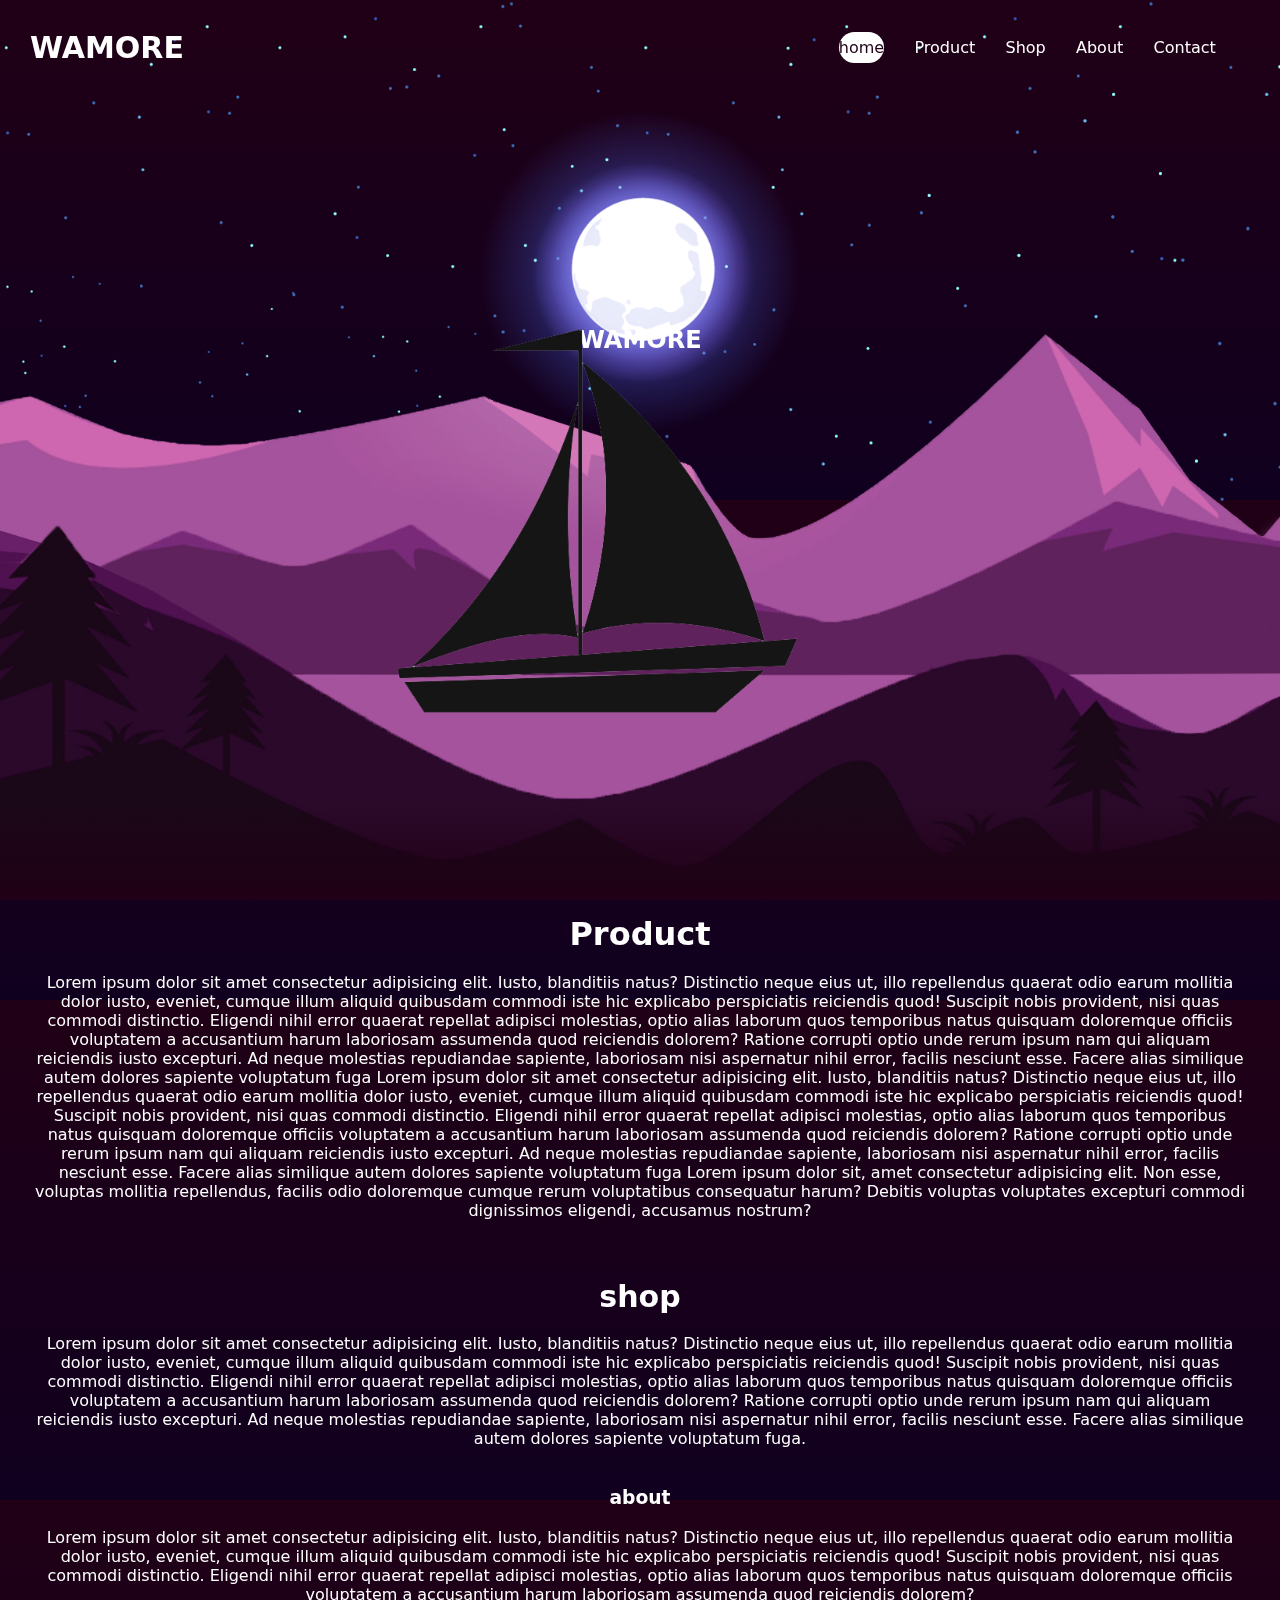
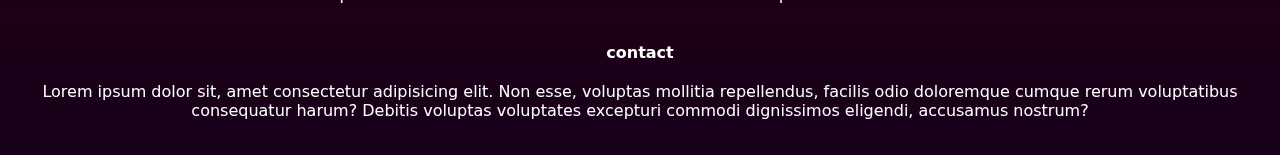
<file: index.html>
<!DOCTYPE html>
<html lang="en">
<head>
    <meta charset="UTF-8">
    <link rel="stylesheet" href="style.css">
    <title>Document</title>
</head>
<body style="height: 500px;">
    <header>
        <h2><a href="#" class="logo">wamore</a></h2>
        <ul>
            <li><a href="home.html"class="active">home</a></li>
            <br>
            <li><a href="#Product">Product</a></li>
            <br>
            <li><a href="#shop">Shop</a></li>
            <br>
            <li><a href="#about">About</a></li>
            <br>
            <li><a href="#contact">Contact</a></li>
        </ul>
    </header>
     <section class="main">
        <img src="img/stars1.webp" id="stars">
        <h2 class="wamore">wamore</h2>
        <img src="img/moon2.webp" id="moon">
        <img src="img/mountains3.webp" id="mountains3">
        <img src="img/mountains4.webp" id="mountains4">
        <img src="img/river5.webp" id="river5">
        <img src="img/boat6.webp" id="boat6">
        <img src="img/mountains7.webp" id="mountains7">
    </section>
<div class="content">
    <h1 id="Product">Product</h1>
    <p>Lorem ipsum dolor sit amet consectetur adipisicing elit. Iusto, blanditiis natus? Distinctio neque eius ut, illo repellendus quaerat odio earum mollitia dolor iusto, eveniet, cumque illum aliquid quibusdam commodi iste hic explicabo perspiciatis reiciendis quod! Suscipit nobis provident, nisi quas commodi distinctio. Eligendi nihil error quaerat repellat adipisci molestias, optio alias laborum quos temporibus natus quisquam doloremque officiis voluptatem a accusantium harum laboriosam assumenda quod reiciendis dolorem? Ratione corrupti optio unde rerum ipsum nam qui aliquam reiciendis iusto excepturi. Ad neque molestias repudiandae sapiente, laboriosam nisi aspernatur nihil error, facilis nesciunt esse. Facere alias similique autem dolores sapiente voluptatum fuga Lorem ipsum dolor sit amet consectetur adipisicing elit. Iusto, blanditiis natus? Distinctio neque eius ut, illo repellendus quaerat odio earum mollitia dolor iusto, eveniet, cumque illum aliquid quibusdam commodi iste hic explicabo perspiciatis reiciendis quod! Suscipit nobis provident, nisi quas commodi distinctio. Eligendi nihil error quaerat repellat adipisci molestias, optio alias laborum quos temporibus natus quisquam doloremque officiis voluptatem a accusantium harum laboriosam assumenda quod reiciendis dolorem? Ratione corrupti optio unde rerum ipsum nam qui aliquam reiciendis iusto excepturi. Ad neque molestias repudiandae sapiente, laboriosam nisi aspernatur nihil error, facilis nesciunt esse. Facere alias similique autem dolores sapiente voluptatum fuga Lorem ipsum dolor sit, amet consectetur adipisicing elit. Non esse, voluptas mollitia repellendus, facilis odio doloremque cumque rerum voluptatibus consequatur harum? Debitis voluptas voluptates excepturi commodi dignissimos eligendi, accusamus nostrum?</p><br>
    <h2 id="shop">shop</h2>
    <p>Lorem ipsum dolor sit amet consectetur adipisicing elit. Iusto, blanditiis natus? Distinctio neque eius ut, illo repellendus quaerat odio earum mollitia dolor iusto, eveniet, cumque illum aliquid quibusdam commodi iste hic explicabo perspiciatis reiciendis quod! Suscipit nobis provident, nisi quas commodi distinctio. Eligendi nihil error quaerat repellat adipisci molestias, optio alias laborum quos temporibus natus quisquam doloremque officiis voluptatem a accusantium harum laboriosam assumenda quod reiciendis dolorem? Ratione corrupti optio unde rerum ipsum nam qui aliquam reiciendis iusto excepturi. Ad neque molestias repudiandae sapiente, laboriosam nisi aspernatur nihil error, facilis nesciunt esse. Facere alias similique autem dolores sapiente voluptatum fuga.</p><br>
    <h3 id="about">about</h3>
    <p>Lorem ipsum dolor sit amet consectetur adipisicing elit. Iusto, blanditiis natus? Distinctio neque eius ut, illo repellendus quaerat odio earum mollitia dolor iusto, eveniet, cumque illum aliquid quibusdam commodi iste hic explicabo perspiciatis reiciendis quod! Suscipit nobis provident, nisi quas commodi distinctio. Eligendi nihil error quaerat repellat adipisci molestias, optio alias laborum quos temporibus natus quisquam doloremque officiis voluptatem a accusantium harum laboriosam assumenda quod reiciendis dolorem?</p><br>
    <h4 id="contact">contact</h4>
    <p>Lorem ipsum dolor sit, amet consectetur adipisicing elit. Non esse, voluptas mollitia repellendus, facilis odio doloremque cumque rerum voluptatibus consequatur harum? Debitis voluptas voluptates excepturi commodi dignissimos eligendi, accusamus nostrum?</p>
</div>
<script type="text/javascript" src="main. js"></script>
</body>
</html>
</file>
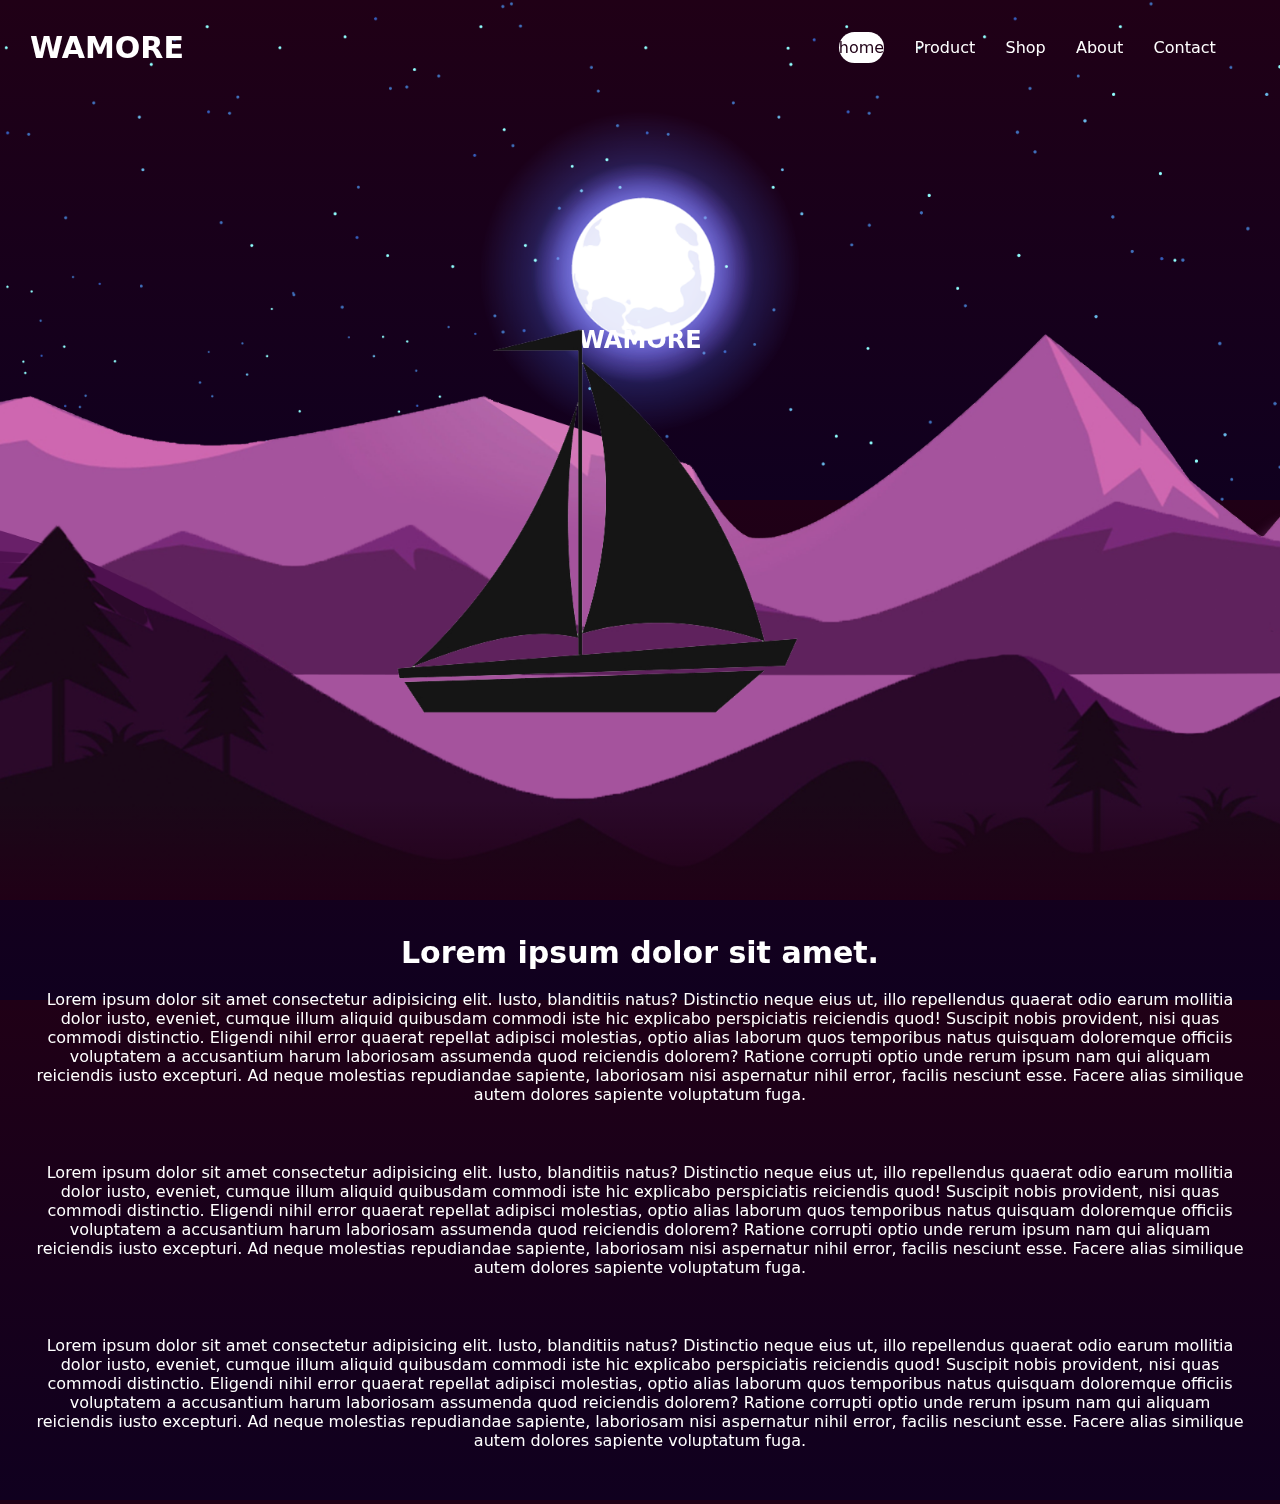
<file: about.html>
<!DOCTYPE html>
<html lang="en">
<head>
    <meta charset="UTF-8">
    <link rel="stylesheet" href="style.css">
    <title>Document</title>
</head>
<body style="height: 500px;">
    <header>
        <h2><a href="#" class="logo">wamore</a></h2>
        <ul>
            <li><a href="home.html"class="active">home</a></li>
            <br>
            <li><a href="Product.html">Product</a></li>
            <br>
            <li><a href="shop.html">Shop</a></li>
            <br>
            <li><a href="index.html">About</a></li>
            <br>
            <li><a href="#">Contact</a></li>
        </ul>
    </header>
     <section class="main">
        <img src="img/stars1.webp" id="stars">
        <h2 class="wamore">wamore</h2>
        <img src="img/moon2.webp" id="moon">
        <img src="img/mountains3.webp" id="mountains3">
        <img src="img/mountains4.webp" id="mountains4">
        <img src="img/river5.webp" id="river5">
        <img src="img/boat6.webp" id="boat6">
        <img src="img/mountains7.webp" id="mountains7">
    </section>
<div class="content">
    <h2>Lorem ipsum dolor sit amet.</h2>
    <p>Lorem ipsum dolor sit amet consectetur adipisicing elit. Iusto, blanditiis natus? Distinctio neque eius ut, illo repellendus quaerat odio earum mollitia dolor iusto, eveniet, cumque illum aliquid quibusdam commodi iste hic explicabo perspiciatis reiciendis quod! Suscipit nobis provident, nisi quas commodi distinctio. Eligendi nihil error quaerat repellat adipisci molestias, optio alias laborum quos temporibus natus quisquam doloremque officiis voluptatem a accusantium harum laboriosam assumenda quod reiciendis dolorem? Ratione corrupti optio unde rerum ipsum nam qui aliquam reiciendis iusto excepturi. Ad neque molestias repudiandae sapiente, laboriosam nisi aspernatur nihil error, facilis nesciunt esse. Facere alias similique autem dolores sapiente voluptatum fuga.</p><br>
    <p>Lorem ipsum dolor sit amet consectetur adipisicing elit. Iusto, blanditiis natus? Distinctio neque eius ut, illo repellendus quaerat odio earum mollitia dolor iusto, eveniet, cumque illum aliquid quibusdam commodi iste hic explicabo perspiciatis reiciendis quod! Suscipit nobis provident, nisi quas commodi distinctio. Eligendi nihil error quaerat repellat adipisci molestias, optio alias laborum quos temporibus natus quisquam doloremque officiis voluptatem a accusantium harum laboriosam assumenda quod reiciendis dolorem? Ratione corrupti optio unde rerum ipsum nam qui aliquam reiciendis iusto excepturi. Ad neque molestias repudiandae sapiente, laboriosam nisi aspernatur nihil error, facilis nesciunt esse. Facere alias similique autem dolores sapiente voluptatum fuga.</p><br>
    <p>Lorem ipsum dolor sit amet consectetur adipisicing elit. Iusto, blanditiis natus? Distinctio neque eius ut, illo repellendus quaerat odio earum mollitia dolor iusto, eveniet, cumque illum aliquid quibusdam commodi iste hic explicabo perspiciatis reiciendis quod! Suscipit nobis provident, nisi quas commodi distinctio. Eligendi nihil error quaerat repellat adipisci molestias, optio alias laborum quos temporibus natus quisquam doloremque officiis voluptatem a accusantium harum laboriosam assumenda quod reiciendis dolorem? Ratione corrupti optio unde rerum ipsum nam qui aliquam reiciendis iusto excepturi. Ad neque molestias repudiandae sapiente, laboriosam nisi aspernatur nihil error, facilis nesciunt esse. Facere alias similique autem dolores sapiente voluptatum fuga.</p><br>
</div>
</footer>
<script type="text/javascript" src="main. js"></script>
</body>
</html>
</file>
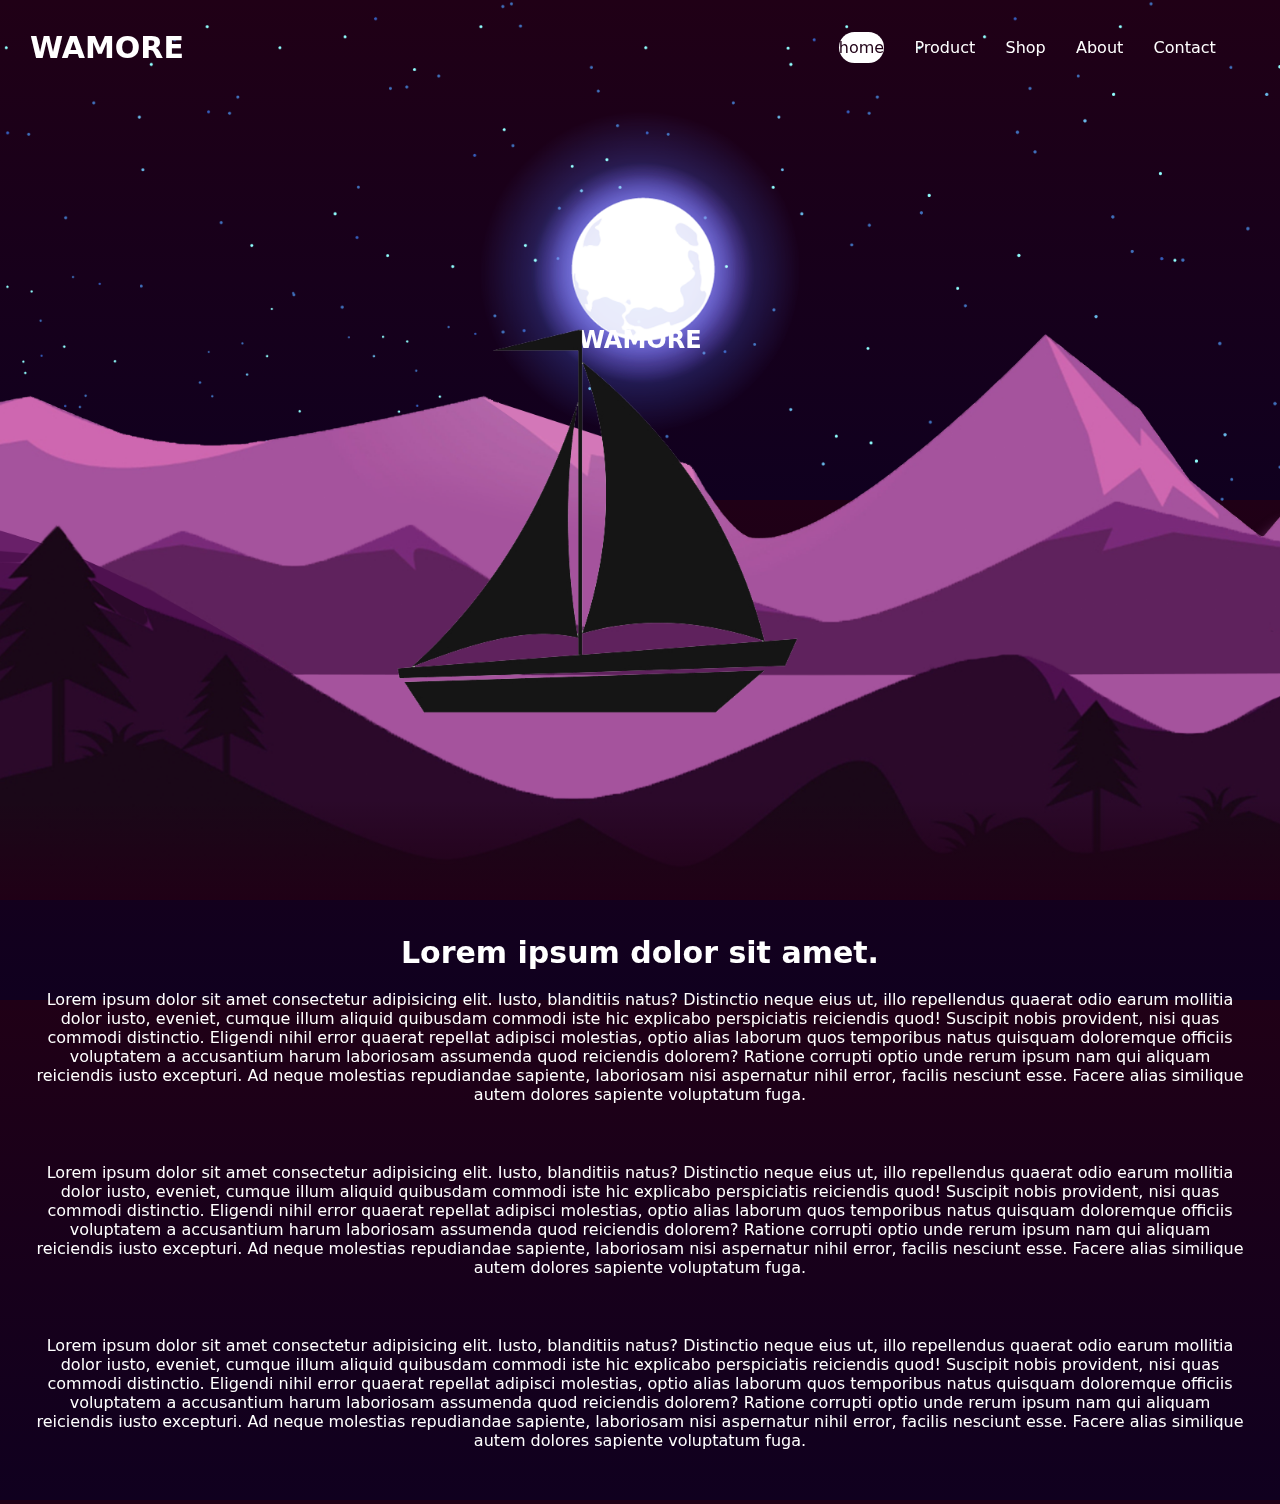
<file: contact.html>
<!DOCTYPE html>
<html lang="en">
<head>
    <meta charset="UTF-8">
    <link rel="stylesheet" href="style.css">
    <title>Document</title>
</head>
<body style="height: 500px;">
    <header>
        <h2><a href="#" class="logo">wamore</a></h2>
        <ul>
            <li><a href="home.html"class="active">home</a></li>
            <br>
            <li><a href="Product.html">Product</a></li>
            <br>
            <li><a href="shop.html">Shop</a></li>
            <br>
            <li><a href="about.html">About</a></li>
            <br>
            <li><a href="index.html">Contact</a></li>
            <br>
        </ul>
    </header>
     <section class="main">
        <img src="img/stars1.webp" id="stars">
        <h2 class="wamore">wamore</h2>
        <img src="img/moon2.webp" id="moon">
        <img src="img/mountains3.webp" id="mountains3">
        <img src="img/mountains4.webp" id="mountains4">
        <img src="img/river5.webp" id="river5">
        <img src="img/boat6.webp" id="boat6">
        <img src="img/mountains7.webp" id="mountains7">
    </section>
<div class="content">
    <h2>Lorem ipsum dolor sit amet.</h2>
    <p>Lorem ipsum dolor sit amet consectetur adipisicing elit. Iusto, blanditiis natus? Distinctio neque eius ut, illo repellendus quaerat odio earum mollitia dolor iusto, eveniet, cumque illum aliquid quibusdam commodi iste hic explicabo perspiciatis reiciendis quod! Suscipit nobis provident, nisi quas commodi distinctio. Eligendi nihil error quaerat repellat adipisci molestias, optio alias laborum quos temporibus natus quisquam doloremque officiis voluptatem a accusantium harum laboriosam assumenda quod reiciendis dolorem? Ratione corrupti optio unde rerum ipsum nam qui aliquam reiciendis iusto excepturi. Ad neque molestias repudiandae sapiente, laboriosam nisi aspernatur nihil error, facilis nesciunt esse. Facere alias similique autem dolores sapiente voluptatum fuga.</p><br>
    <p>Lorem ipsum dolor sit amet consectetur adipisicing elit. Iusto, blanditiis natus? Distinctio neque eius ut, illo repellendus quaerat odio earum mollitia dolor iusto, eveniet, cumque illum aliquid quibusdam commodi iste hic explicabo perspiciatis reiciendis quod! Suscipit nobis provident, nisi quas commodi distinctio. Eligendi nihil error quaerat repellat adipisci molestias, optio alias laborum quos temporibus natus quisquam doloremque officiis voluptatem a accusantium harum laboriosam assumenda quod reiciendis dolorem? Ratione corrupti optio unde rerum ipsum nam qui aliquam reiciendis iusto excepturi. Ad neque molestias repudiandae sapiente, laboriosam nisi aspernatur nihil error, facilis nesciunt esse. Facere alias similique autem dolores sapiente voluptatum fuga.</p><br>
    <p>Lorem ipsum dolor sit amet consectetur adipisicing elit. Iusto, blanditiis natus? Distinctio neque eius ut, illo repellendus quaerat odio earum mollitia dolor iusto, eveniet, cumque illum aliquid quibusdam commodi iste hic explicabo perspiciatis reiciendis quod! Suscipit nobis provident, nisi quas commodi distinctio. Eligendi nihil error quaerat repellat adipisci molestias, optio alias laborum quos temporibus natus quisquam doloremque officiis voluptatem a accusantium harum laboriosam assumenda quod reiciendis dolorem? Ratione corrupti optio unde rerum ipsum nam qui aliquam reiciendis iusto excepturi. Ad neque molestias repudiandae sapiente, laboriosam nisi aspernatur nihil error, facilis nesciunt esse. Facere alias similique autem dolores sapiente voluptatum fuga.</p><br>
</div>
</footer>
<script type="text/javascript" src="main. js"></script>
</body>
</html>
</file>
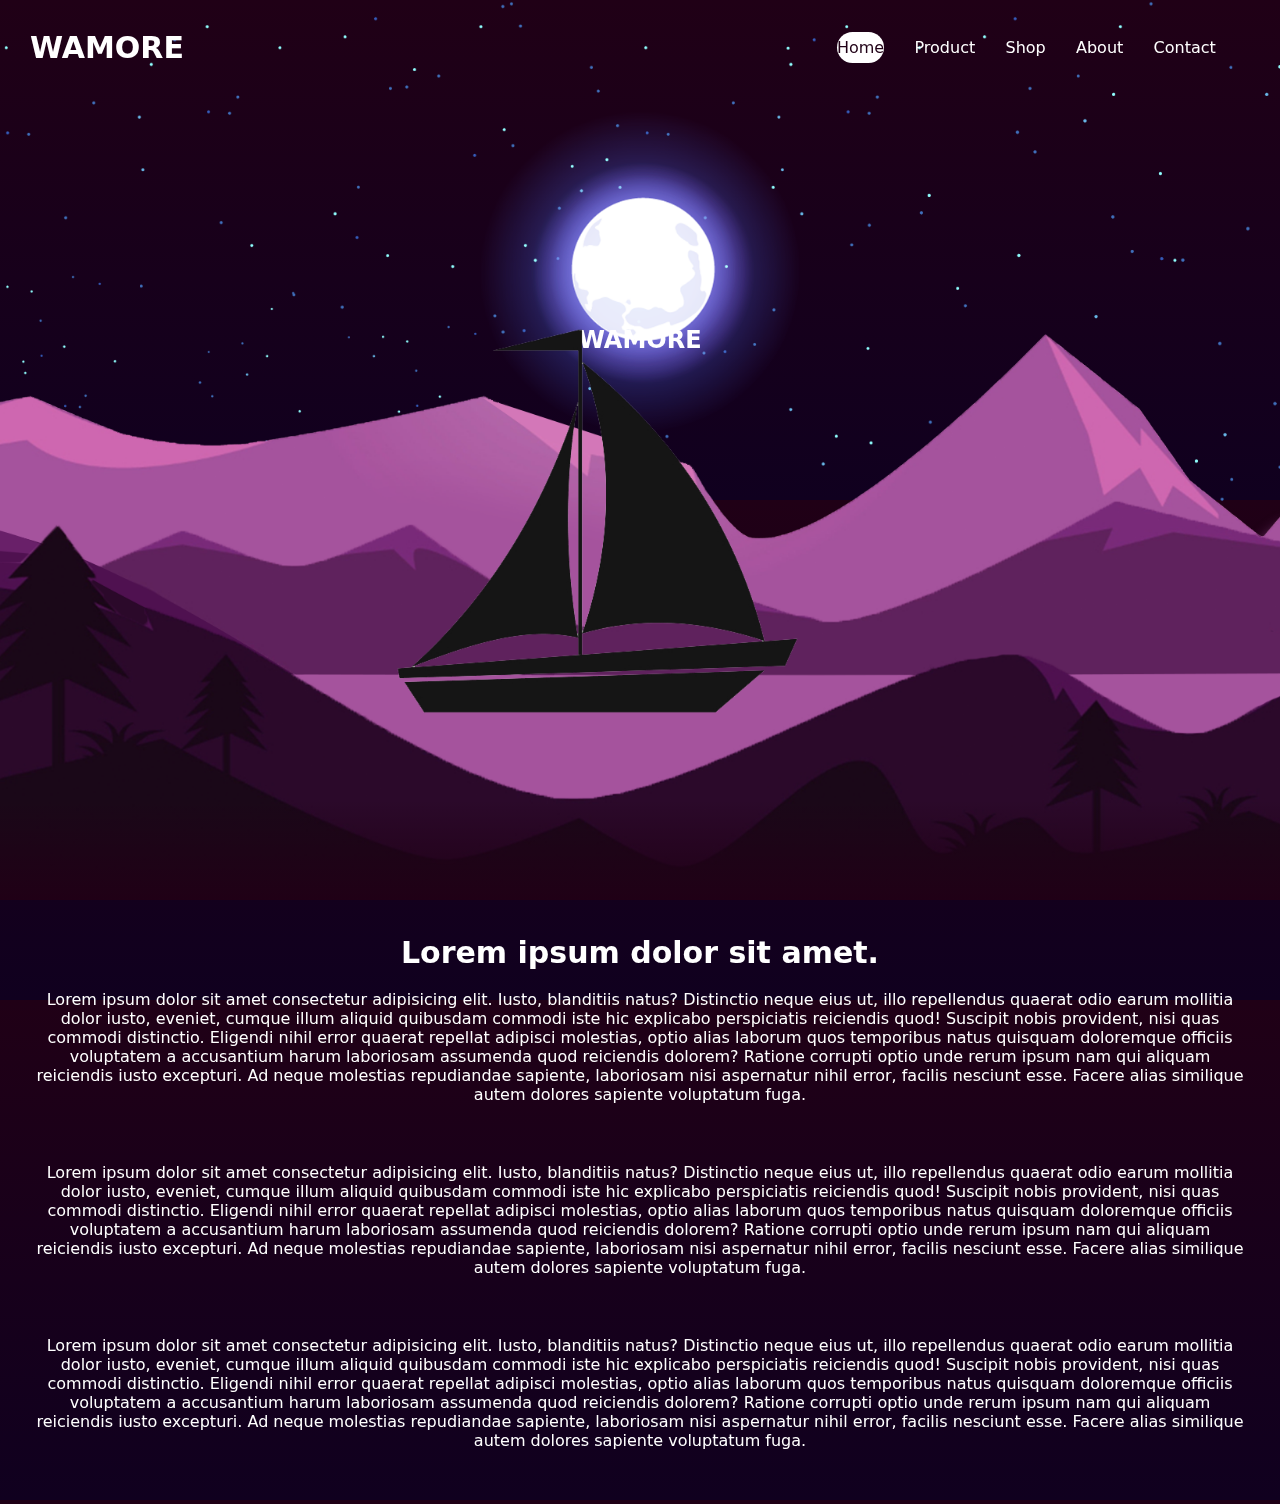
<file: home.html>
<!DOCTYPE html>
<html lang="en">
<head>
    <meta charset="UTF-8">
    <link rel="stylesheet" href="style.css">
    <title>Document</title>
</head>
<body style="height: 500px;">
    <header>
        <h2><a href="#" class="logo">wamore</a></h2>
        <ul>
            <li><a href="index.html"class="active">Home</a></li>
            <br>
            <li><a href="Product.html">Product</a></li>
            <br>
            <li><a href="shop.html">Shop</a></li>
            <br>
            <li><a href="#">About</a></li>
            <br>
            <li><a href="#">Contact</a></li>
            <br>
        </ul>
    </header>
     <section class="main">
        <img src="img/stars1.webp" id="stars">
        <h2 class="wamore">wamore</h2>
        <img src="img/moon2.webp" id="moon">
        <img src="img/mountains3.webp" id="mountains3">
        <img src="img/mountains4.webp" id="mountains4">
        <img src="img/river5.webp" id="river5">
        <img src="img/boat6.webp" id="boat6">
        <img src="img/mountains7.webp" id="mountains7">
    </section>
<div class="content">
    <h2>Lorem ipsum dolor sit amet.</h2>
    <p>Lorem ipsum dolor sit amet consectetur adipisicing elit. Iusto, blanditiis natus? Distinctio neque eius ut, illo repellendus quaerat odio earum mollitia dolor iusto, eveniet, cumque illum aliquid quibusdam commodi iste hic explicabo perspiciatis reiciendis quod! Suscipit nobis provident, nisi quas commodi distinctio. Eligendi nihil error quaerat repellat adipisci molestias, optio alias laborum quos temporibus natus quisquam doloremque officiis voluptatem a accusantium harum laboriosam assumenda quod reiciendis dolorem? Ratione corrupti optio unde rerum ipsum nam qui aliquam reiciendis iusto excepturi. Ad neque molestias repudiandae sapiente, laboriosam nisi aspernatur nihil error, facilis nesciunt esse. Facere alias similique autem dolores sapiente voluptatum fuga.</p><br>
    <p>Lorem ipsum dolor sit amet consectetur adipisicing elit. Iusto, blanditiis natus? Distinctio neque eius ut, illo repellendus quaerat odio earum mollitia dolor iusto, eveniet, cumque illum aliquid quibusdam commodi iste hic explicabo perspiciatis reiciendis quod! Suscipit nobis provident, nisi quas commodi distinctio. Eligendi nihil error quaerat repellat adipisci molestias, optio alias laborum quos temporibus natus quisquam doloremque officiis voluptatem a accusantium harum laboriosam assumenda quod reiciendis dolorem? Ratione corrupti optio unde rerum ipsum nam qui aliquam reiciendis iusto excepturi. Ad neque molestias repudiandae sapiente, laboriosam nisi aspernatur nihil error, facilis nesciunt esse. Facere alias similique autem dolores sapiente voluptatum fuga.</p><br>
    <p>Lorem ipsum dolor sit amet consectetur adipisicing elit. Iusto, blanditiis natus? Distinctio neque eius ut, illo repellendus quaerat odio earum mollitia dolor iusto, eveniet, cumque illum aliquid quibusdam commodi iste hic explicabo perspiciatis reiciendis quod! Suscipit nobis provident, nisi quas commodi distinctio. Eligendi nihil error quaerat repellat adipisci molestias, optio alias laborum quos temporibus natus quisquam doloremque officiis voluptatem a accusantium harum laboriosam assumenda quod reiciendis dolorem? Ratione corrupti optio unde rerum ipsum nam qui aliquam reiciendis iusto excepturi. Ad neque molestias repudiandae sapiente, laboriosam nisi aspernatur nihil error, facilis nesciunt esse. Facere alias similique autem dolores sapiente voluptatum fuga.</p><br>
</div>
</footer>
<script type="text/javascript" src="main. js"></script>
</body>
</html>
</file>
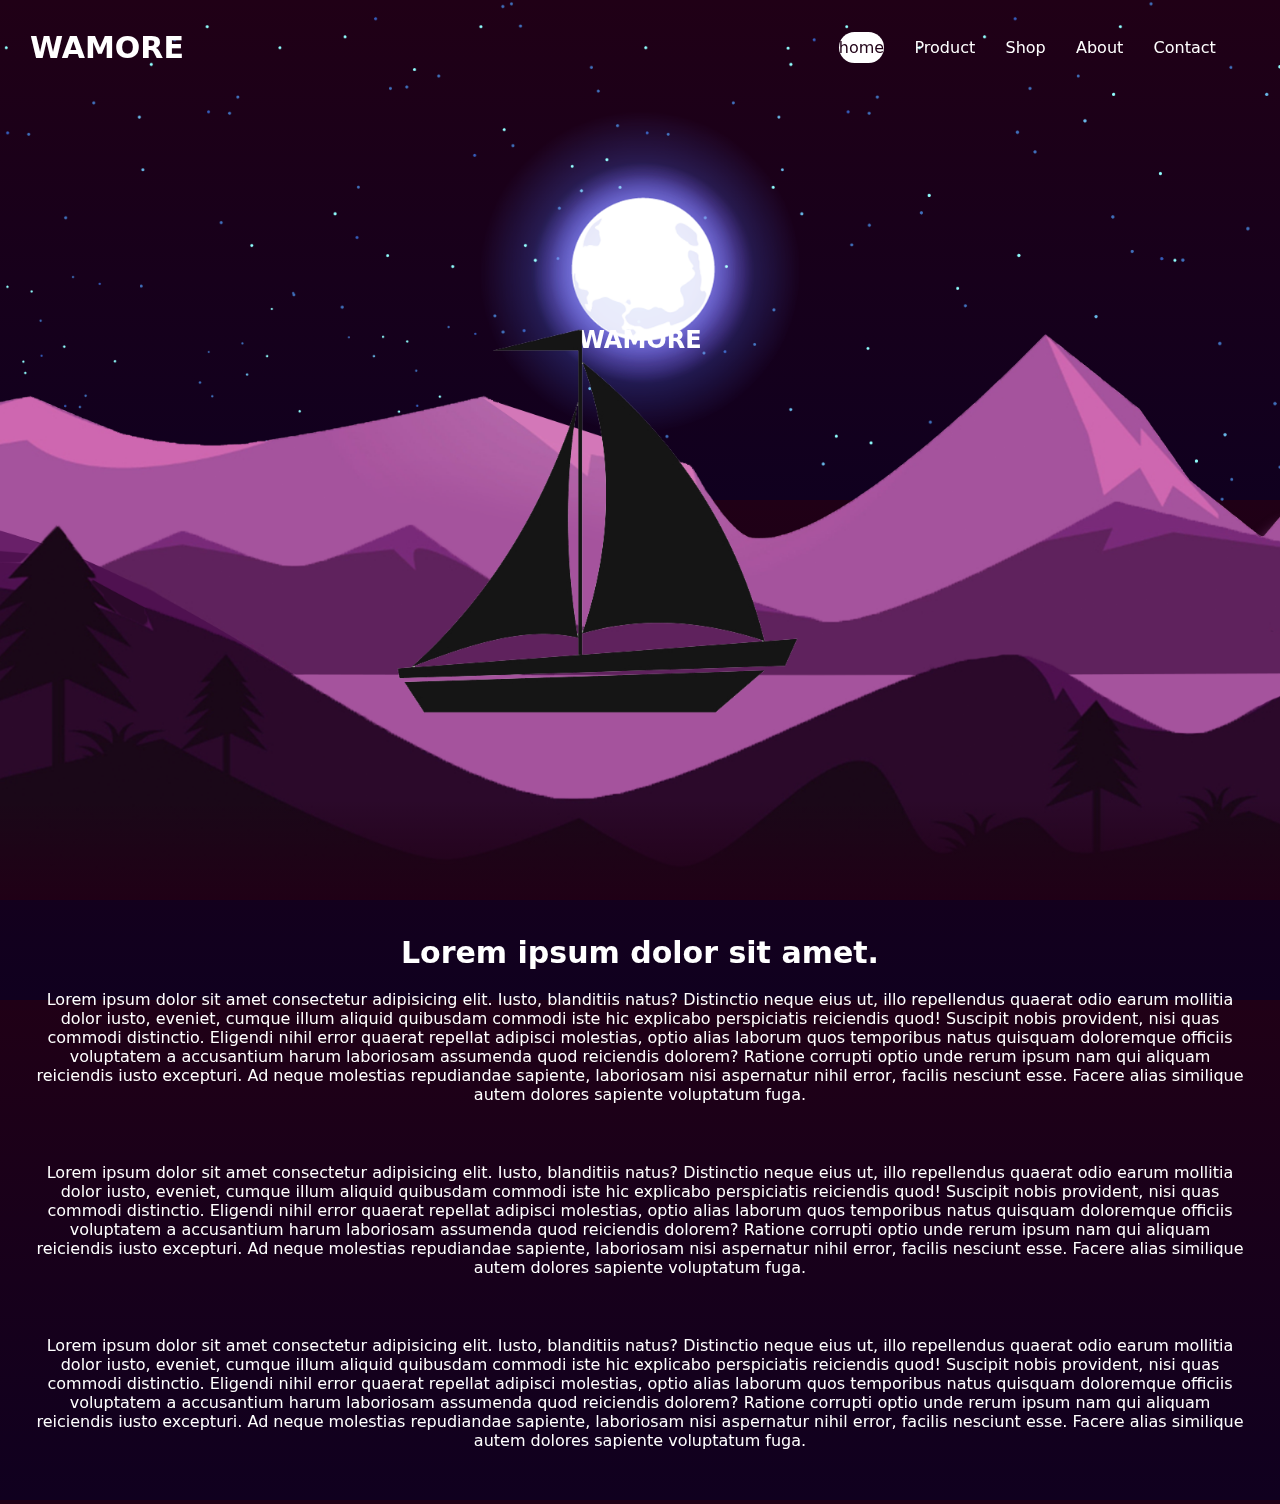
<file: Product.html>
<!DOCTYPE html>
<html lang="en">
<head>
    <meta charset="UTF-8">
    <link rel="stylesheet" href="style.css">
    <title>Document</title>
</head>
<body style="height: 500px;">
    <header>
        <h2><a href="#" class="logo">wamore</a></h2>
        <ul>
            <li><a href="home.html"class="active">home</a></li>
            <br>
            <li><a href="index.html">Product</a></li><br>
            <li><a href="shop.html">Shop</a></li>
            <br>
            <li><a href="#">About</a></li>
            <br>
            <li><a href="#">Contact</a></li>
            <br>
        </ul>
    </header>
     <section class="main">
        <img src="img/stars1.webp" id="stars">
        <h2 class="wamore">wamore</h2>
        <img src="img/moon2.webp" id="moon">
        <img src="img/mountains3.webp" id="mountains3">
        <img src="img/mountains4.webp" id="mountains4">
        <img src="img/river5.webp" id="river5">
        <img src="img/boat6.webp" id="boat6">
        <img src="img/mountains7.webp" id="mountains7">
    </section>
<div class="content">
    <h2>Lorem ipsum dolor sit amet.</h2>
    <p>Lorem ipsum dolor sit amet consectetur adipisicing elit. Iusto, blanditiis natus? Distinctio neque eius ut, illo repellendus quaerat odio earum mollitia dolor iusto, eveniet, cumque illum aliquid quibusdam commodi iste hic explicabo perspiciatis reiciendis quod! Suscipit nobis provident, nisi quas commodi distinctio. Eligendi nihil error quaerat repellat adipisci molestias, optio alias laborum quos temporibus natus quisquam doloremque officiis voluptatem a accusantium harum laboriosam assumenda quod reiciendis dolorem? Ratione corrupti optio unde rerum ipsum nam qui aliquam reiciendis iusto excepturi. Ad neque molestias repudiandae sapiente, laboriosam nisi aspernatur nihil error, facilis nesciunt esse. Facere alias similique autem dolores sapiente voluptatum fuga.</p><br>
    <p>Lorem ipsum dolor sit amet consectetur adipisicing elit. Iusto, blanditiis natus? Distinctio neque eius ut, illo repellendus quaerat odio earum mollitia dolor iusto, eveniet, cumque illum aliquid quibusdam commodi iste hic explicabo perspiciatis reiciendis quod! Suscipit nobis provident, nisi quas commodi distinctio. Eligendi nihil error quaerat repellat adipisci molestias, optio alias laborum quos temporibus natus quisquam doloremque officiis voluptatem a accusantium harum laboriosam assumenda quod reiciendis dolorem? Ratione corrupti optio unde rerum ipsum nam qui aliquam reiciendis iusto excepturi. Ad neque molestias repudiandae sapiente, laboriosam nisi aspernatur nihil error, facilis nesciunt esse. Facere alias similique autem dolores sapiente voluptatum fuga.</p><br>
    <p>Lorem ipsum dolor sit amet consectetur adipisicing elit. Iusto, blanditiis natus? Distinctio neque eius ut, illo repellendus quaerat odio earum mollitia dolor iusto, eveniet, cumque illum aliquid quibusdam commodi iste hic explicabo perspiciatis reiciendis quod! Suscipit nobis provident, nisi quas commodi distinctio. Eligendi nihil error quaerat repellat adipisci molestias, optio alias laborum quos temporibus natus quisquam doloremque officiis voluptatem a accusantium harum laboriosam assumenda quod reiciendis dolorem? Ratione corrupti optio unde rerum ipsum nam qui aliquam reiciendis iusto excepturi. Ad neque molestias repudiandae sapiente, laboriosam nisi aspernatur nihil error, facilis nesciunt esse. Facere alias similique autem dolores sapiente voluptatum fuga.</p><br>
</div>
</footer>
<script type="text/javascript" src="main. js"></script>
</body>
</html>
</file>
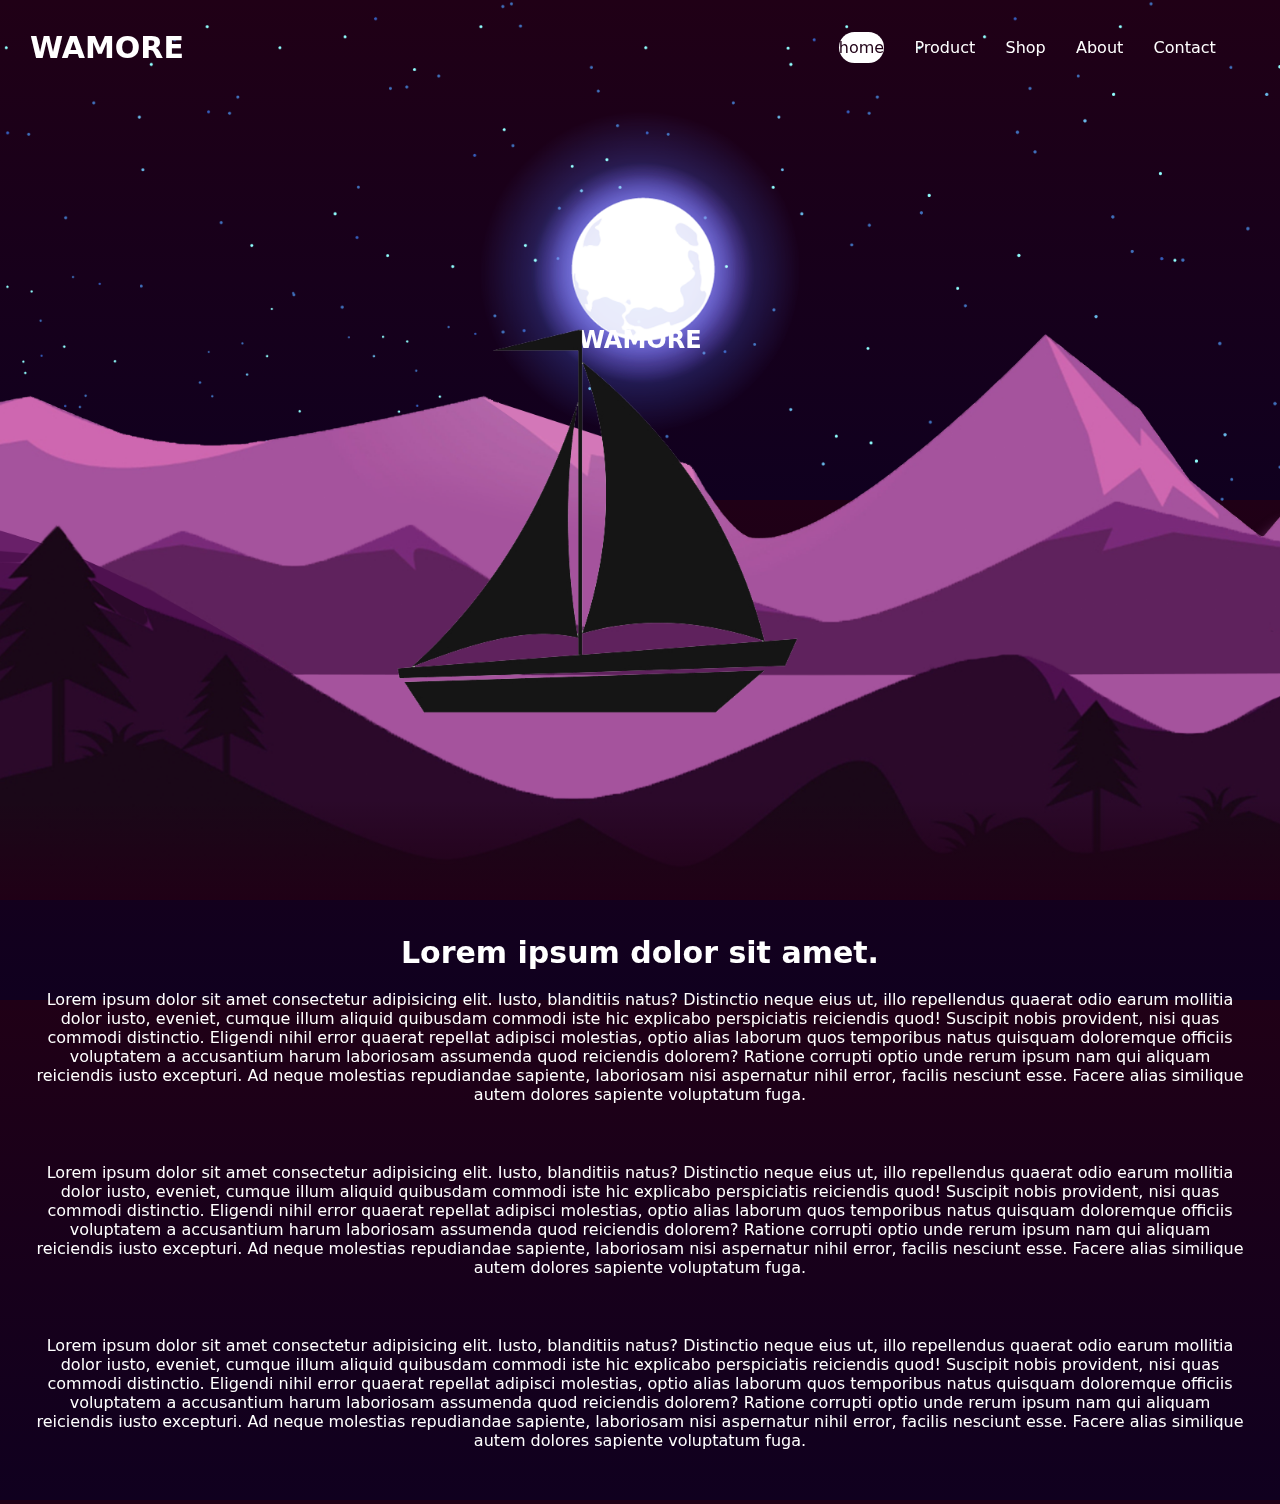
<file: shop.html>
<!DOCTYPE html>
<html lang="en">
<head>
    <meta charset="UTF-8">
    <link rel="stylesheet" href="style.css">
    <title>Document</title>
</head>
<body style="height: 500px;">
    <header>
        <h2><a href="#" class="logo">wamore</a></h2>
        <ul>
            <li><a href="home.html"class="active">home</a></li>
            <br>
            <li><a href="Product.html">Product</a></li>
            <br>
            <li><a href="index.html">Shop</a></li>
            <br>
            <li><a href="#">About</a></li>
            <br>
            <li><a href="#">Contact</a></li>
            <br>
        </ul>
    </header>
     <section class="main">
        <img src="img/stars1.webp" id="stars">
        <h2 class="wamore">wamore</h2>
        <img src="img/moon2.webp" id="moon">
        <img src="img/mountains3.webp" id="mountains3">
        <img src="img/mountains4.webp" id="mountains4">
        <img src="img/river5.webp" id="river5">
        <img src="img/boat6.webp" id="boat6">
        <img src="img/mountains7.webp" id="mountains7">
    </section>
<div class="content">
    <h2>Lorem ipsum dolor sit amet.</h2>
    <p>Lorem ipsum dolor sit amet consectetur adipisicing elit. Iusto, blanditiis natus? Distinctio neque eius ut, illo repellendus quaerat odio earum mollitia dolor iusto, eveniet, cumque illum aliquid quibusdam commodi iste hic explicabo perspiciatis reiciendis quod! Suscipit nobis provident, nisi quas commodi distinctio. Eligendi nihil error quaerat repellat adipisci molestias, optio alias laborum quos temporibus natus quisquam doloremque officiis voluptatem a accusantium harum laboriosam assumenda quod reiciendis dolorem? Ratione corrupti optio unde rerum ipsum nam qui aliquam reiciendis iusto excepturi. Ad neque molestias repudiandae sapiente, laboriosam nisi aspernatur nihil error, facilis nesciunt esse. Facere alias similique autem dolores sapiente voluptatum fuga.</p><br>
    <p>Lorem ipsum dolor sit amet consectetur adipisicing elit. Iusto, blanditiis natus? Distinctio neque eius ut, illo repellendus quaerat odio earum mollitia dolor iusto, eveniet, cumque illum aliquid quibusdam commodi iste hic explicabo perspiciatis reiciendis quod! Suscipit nobis provident, nisi quas commodi distinctio. Eligendi nihil error quaerat repellat adipisci molestias, optio alias laborum quos temporibus natus quisquam doloremque officiis voluptatem a accusantium harum laboriosam assumenda quod reiciendis dolorem? Ratione corrupti optio unde rerum ipsum nam qui aliquam reiciendis iusto excepturi. Ad neque molestias repudiandae sapiente, laboriosam nisi aspernatur nihil error, facilis nesciunt esse. Facere alias similique autem dolores sapiente voluptatum fuga.</p><br>
    <p>Lorem ipsum dolor sit amet consectetur adipisicing elit. Iusto, blanditiis natus? Distinctio neque eius ut, illo repellendus quaerat odio earum mollitia dolor iusto, eveniet, cumque illum aliquid quibusdam commodi iste hic explicabo perspiciatis reiciendis quod! Suscipit nobis provident, nisi quas commodi distinctio. Eligendi nihil error quaerat repellat adipisci molestias, optio alias laborum quos temporibus natus quisquam doloremque officiis voluptatem a accusantium harum laboriosam assumenda quod reiciendis dolorem? Ratione corrupti optio unde rerum ipsum nam qui aliquam reiciendis iusto excepturi. Ad neque molestias repudiandae sapiente, laboriosam nisi aspernatur nihil error, facilis nesciunt esse. Facere alias similique autem dolores sapiente voluptatum fuga.</p><br>
</div>
</footer>
<script type="text/javascript" src="main. js"></script>
</body>
</html>
</file>
<file: style.css>
*{
    margin: 0%;
    padding: 0%;
}
body{
    background: linear-gradient(#200016,#10001f);
    height: 100vh;
    font-family: system-ui;
}

a{
    text-decoration: none;
    color: white;
}
header{
    position: absolute;
    width: 95%;
    z-index: 100;
    display: flex;
    justify-content: space-between;
    align-items: center;
    margin: 30px;
}
header .logo{
    font-size: 30px;
    text-transform: uppercase;
}
header ul{
    display: flex;
    justify-content: center;
    align-items: center;
    list-style: none;
}
header ul li{
    margin-right: 30px;
}
header ul li a{
    padding: 6px.15px;
    border-radius: 50px;
}
header ul li a:hover, .active{
    background: white;
    color: #200016;
}
.main{
    position: relative;
    height: 100vh;
    width: 100%;
    display:flex ;
    justify-content: center;
    align-items: center;
    overflow: hidden;
}
.main::after{
    content: '';
    position: absolute;
    bottom: 0;
    height: 100px;
    width: 100%;
    background: linear-gradient(to top,#200016,transparent);
}
.main img{
    position: absolute;
    width: 100%;
    height: 100vh;
    object-fit: cover;
}
#moon{
    mix-blend-mode: screen;
    transform: translateY(80px);
    transform: translateY(80);

}
.wamore{
    color: white;
    transform: translateY(-110px);
    text-transform: uppercase;
    transform: translateY(-140);
    font-size: 20 px;
} 
.content{
     color: white;
     padding: 15px;
}
.content h2{
    margin: 20px;
    font-size: 30px;
}
.content p{
    text-align: center;
    margin: 20px;
}
div{
    text-align: center;
    margin-top: 80;
}
div p{
    text-align: center;
    margin: 0 auto;
    font-size: 16px;
}
</file>
